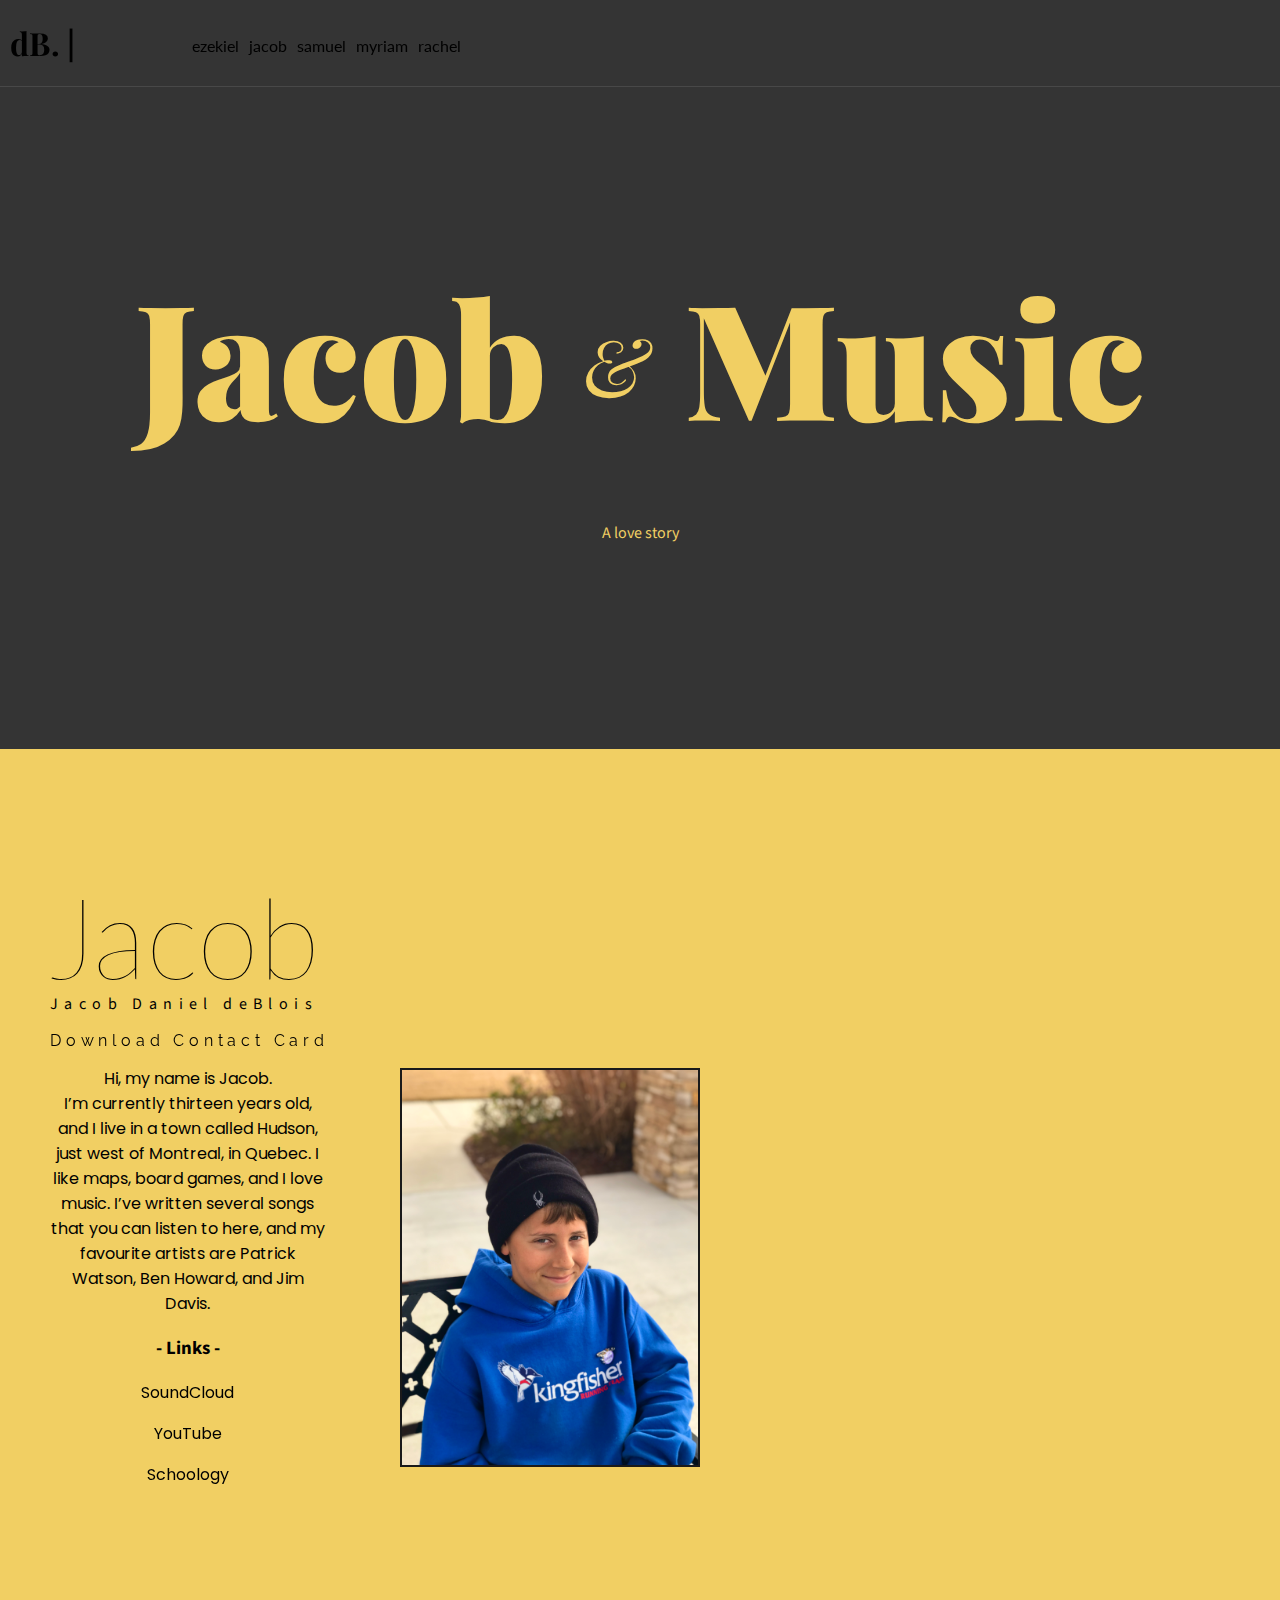
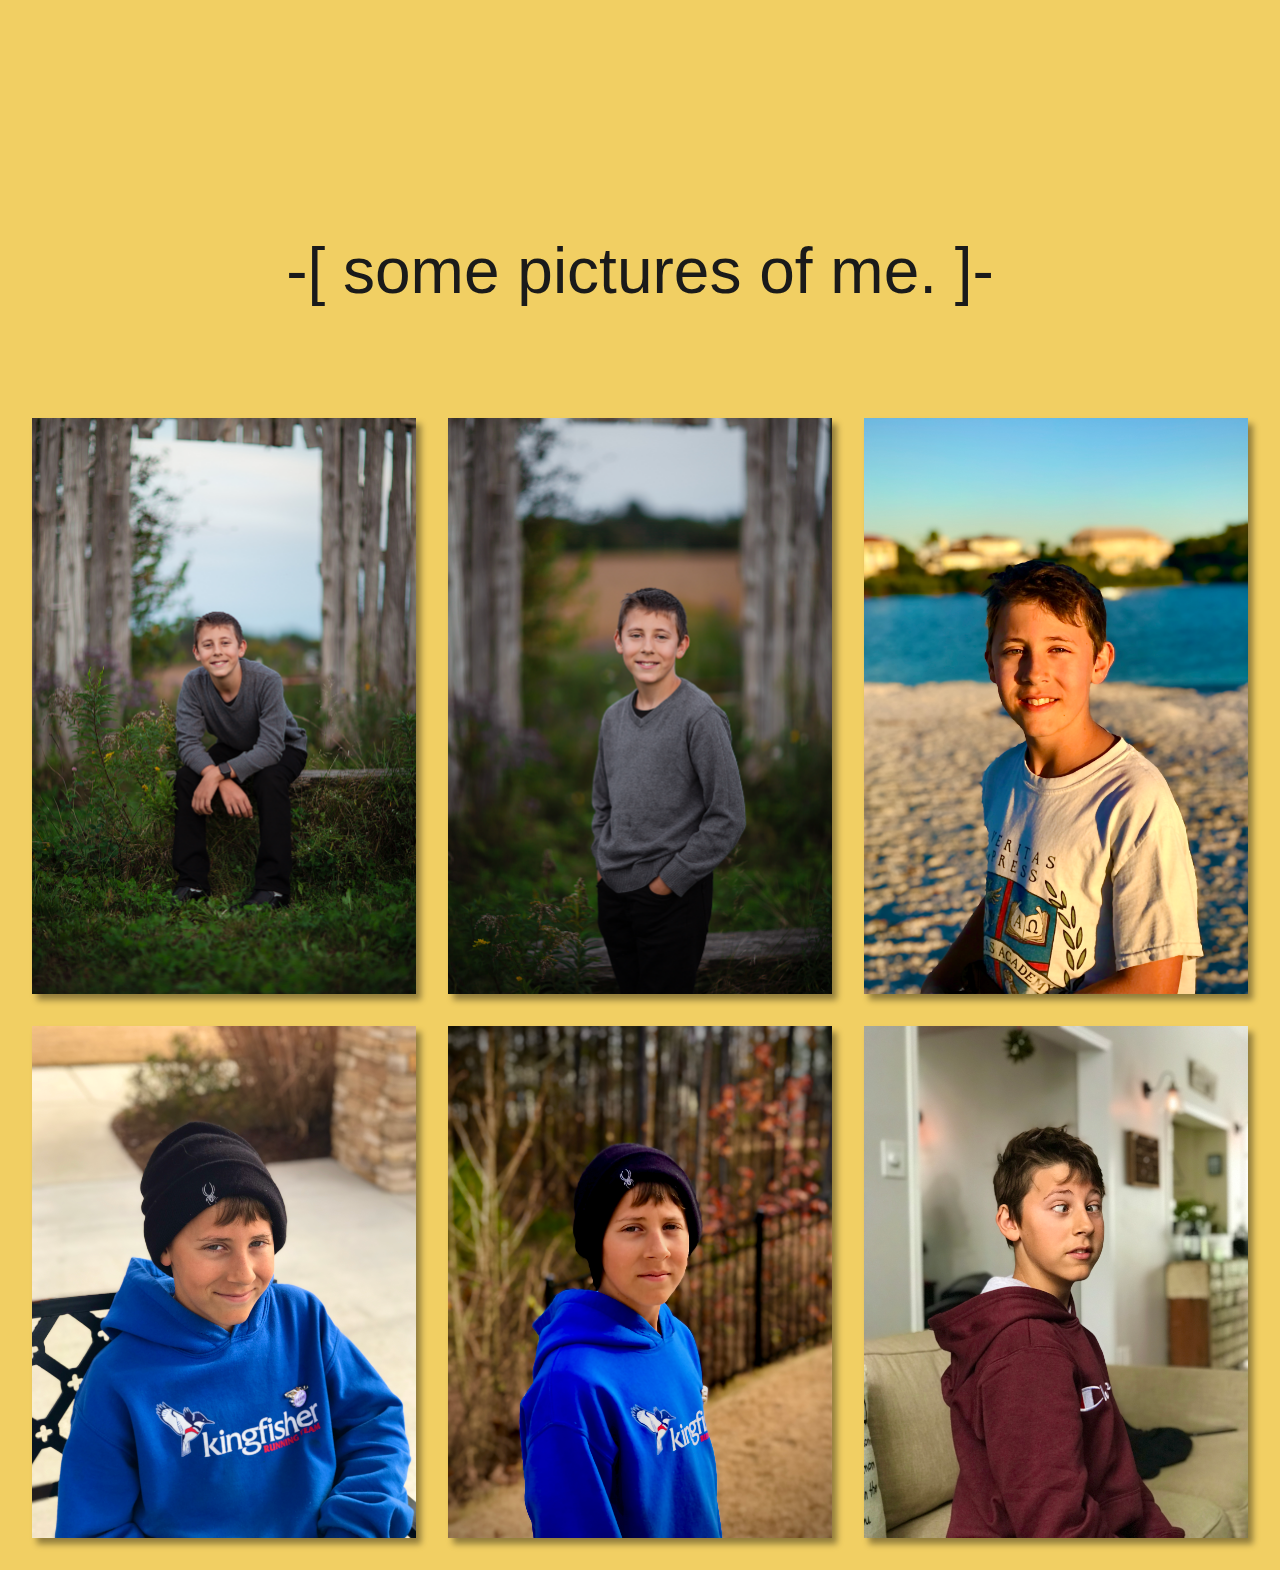
<file: p/jacob/index.html>
<!DOCTYPE html>
<html lang="en">
  <head>
    <!-- description -->

    <title>Jacob | dB.</title>
    <meta charset="UTF-8" />

    <!-- styling -->
    <link rel="stylesheet" href="./style.css" />
    <link
      href="https://fonts.googleapis.com/css?family=Lato:100"
      rel="stylesheet"
      type="text/css"
    />
    <link
      href="https://fonts.googleapis.com/css?family=Lato:100italic"
      rel="stylesheet"
      type="text/css"
    />
    <link
      href="https://fonts.googleapis.com/css?family=Source+Sans+Pro:900"
      rel="stylesheet"
      type="text/css"
    />
    <link
      href="https://fonts.googleapis.com/css?family=Playfair+Display:400italic"
      rel="stylesheet"
      type="text/css"
    />
  </head>

  <body translate="no">
    <header class="" id="header">
      <h1>dB. |</h1>
      <ul class="nav">
        <li><a href="/p/ezekiel/index.html">ezekiel</a></li>
        <li><a href="/p/jacob/index.html">jacob</a></li>
        <li><a href="/p/samuel/index.html">samuel</a></li>
        <li><a href="/p/myriam/index.html">myriam</a></li>
        <li><a href="/p/rachel/index.html">rachel</a></li>
      </ul>
    </header>
    <section id="hook">
      <!-- Typography -->
      <div class="sos">
        <h1 class="sos-r1">Jacob <span class="sos-prep">&</span> Music</h1>
        <p style="margin-top: -50px">A love story</p>
      </div>

      <style type="text/css">
        .sos {
          color: #f1cf63;
          background-color: #343434;
          text-align: center;
          font-family: Source Sans Pro, sans-serif;
          line-height: 3em;
          padding-top: 10em;
          padding-bottom: 11em;
          margin-bottom: 0px;
        }

        .sos-r1 {
          font-size: 10em;
          font-weight: 900;
          line-height: 1.1em;
        }

        .sos-prep {
          font-family: Playfair Display;
          font-weight: 400;
          font-style: italic;
          font-size: 0.5em;
          vertical-align: middle;
          margin-top: -0.4em;
          display: inline-block;
        }
      </style>
    </section>
    <section id="info">
      <div class="side">
        <h1>Jacob</h1>
        <p class="fullname">Jacob Daniel deBlois</p>
        <p class="contacts">
          <a href="assets/con/jacob.vcf" download="Jacob's Contact Card"
            >Download Contact Card</a
          >
        </p>
        <p class="descript">
          Hi, my name is Jacob.<br />
          I’m currently thirteen years old, and I live in a town called Hudson,
          just west of Montreal, in Quebec. I like maps, board games, and I love
          music. I’ve written several songs that you can listen to here, and my
          favourite artists are Patrick Watson, Ben Howard, and Jim Davis.
        </p>
        <h3 class="linking">- Links -</h3>
        <p class="link">
          <a href="https://soundcloud.com/jacob_deblois">SoundCloud</a>
        </p>
        <p class="link">
          <a href="https://www.youtube.com/channel/UCXlXJ8Y00SceIwb3QrWa44A"
            >YouTube</a
          >
        </p>
        <p class="link">
          <a href="https://www.youtube.com/channel/UCXlXJ8Y00SceIwb3QrWa44A"
            >Schoology</a
          >
        </p>
      </div>
      <div class="icon">
        <img
          src="./media/IMG_1954.jpeg"
          alt="Jacob smirking on a park bench in North Carolina during autumn"
        />
      </div>
    </section>
    <div class="container">
      <h1 class="heading">-[ some pictures of me. ]-</h1>

      <div class="gallery">
        <div class="gallery-item">
          <img
            class="gallery-image"
            src="./media/00B0022C-EFA9-4611-906C-3984BF5AC06C.JPG"
            alt="Jacob sitting on a bench, smiling casually"
          />
        </div>

        <div class="gallery-item">
          <img
            class="gallery-image"
            src="./media/07F61949-5E4C-46AC-91BD-C5BE43730E29.JPG"
            alt="Jacob smiling with a natural background"
          />
        </div>

        <div class="gallery-item">
          <img
            class="gallery-image"
            src="./media/IMG_1544.jpeg"
            alt="Jacob illuminated by the sun on a beach in Florida"
          />
        </div>

        <div class="gallery-item">
          <img
            class="gallery-image"
            src="./media/IMG_1954.jpeg"
            alt="Jacob smirking on a park bench in North Carolina during autumn"
          />
        </div>

        <div class="gallery-item">
          <img
            class="gallery-image"
            src="./media/IMG_1975.jpeg"
            alt="Jacob standing in front of a forest in the fall"
          />
        </div>

        <div class="gallery-item">
          <img
            class="gallery-image"
            src="./media/IMG_2398.jpeg"
            alt="Jacob going cross-eyed in our house during Family Christmas, 2021"
          />
        </div>
      </div>
    </div>
  </body>
</html>
</file>
<file: p/jacob/style.css>
@import url("https://fonts.googleapis.com/css2?family=Playfair+Display:wght@800&family=Pushster&family=Shizuru&display=swap");
@import url("https://fonts.googleapis.com/css2?family=Raleway:wght@200&display=swap");
@import url("https://fonts.googleapis.com/css2?family=Poppins:wght@300&display=swap");

/*

header - font-family: 'Playfair Display', serif;
normal - font-family: 'Pushster', cursive;
small - font-family: 'Shizuru', cursive;
font-family: 'Raleway', sans-serif;
font-family: 'Poppins', sans-serif;

*/

/* global styling */
a {
  position: relative;
  color: #000;
  text-decoration: none;
}

a:hover {
  color: #000;
}

a::before {
  content: "";
  position: absolute;
  display: block;
  width: 100%;
  height: 2px;
  bottom: 0;
  left: 0;
  background-color: #000;
  transform: scaleX(0);
  transition: transform 0.3s ease;
}

a:hover::before {
  transform: scaleX(1);
}

body {
  margin: 0;
  padding: 0;

  /* overflow: hidden; */

  background-color: #f1cf63;
}

h1 {
  font-family: "Playfair Display", serif;
}

.blur {
  background-size: cover;
  overflow: hidden;
  filter: blur(13px);
  position: absolute;
  height: 300px;
  top: -50px;
  left: -50px;
  right: -50px;
  bottom: -50px;
}

/* header stuff */
#header {
  width: 100vw;
  height: 250;

  top: 0;
  left: 0;

  position: fixed;

  border-bottom: 1px solid rgba(255, 255, 255, 0.1);
}

#header > h1 {
  padding-left: 10px;

  /* border-right: 1px solid #333; */
}

.nav {
  margin: 0;
  margin-top: -50px;

  padding: 0;

  width: 85%;

  float: right;

  display: block;

  list-style-type: none;
}
.nav > li {
  float: left;

  font-family: Lato, serif;

  padding-right: 10px;
}

/* content */

.flower {
  height: 200px;
  width: auto;

  margin-top: -100px;
}

/* ml styling */
.ml16 {
  color: #402d2d;
  padding: 40px 0;
  font-weight: 800;
  font-size: 2em;
  /* text-transform: uppercase; */
  letter-spacing: 0.3em;
  overflow: hidden;
}

.ml16 .letter {
  display: inline-block;
  line-height: 1em;
}

/* info */

#info {
  height: 100vh;
  width: 100vw;

  background-color: #f1cf63;

  margin: 0;
  padding: 0;
}

#info > .side > h1 {
  font-family: Lato, serif;
  font-size: 1em;
  padding: 0.5em 50px 1px;
  line-height: 1em;
  font-size: 7em;
  font-weight: 100;
}
#info > .side > .fullname {
  font-family: Source Sans Pro, sans-serif;
  letter-spacing: 0.4em;
  padding-left: 50px;
  margin-top: -75px;
}
#info > .side > .contacts {
  font-family: "Raleway", sans-serif;
  letter-spacing: 0.3em;
  padding-left: 50px;
}
#info > .side > .descript {
  width: 325px;
  text-align: center;
  font-family: "Poppins", sans-serif;
  padding-left: 50px;
  /* margin-top: -75px; */
}
#info > .side > .linking {
  width: 325px;
  text-align: center;
  font-family: Source Sans Pro, sans-serif;
  padding-left: 50px;
  /* margin-top: -75px; */
}
#info > .side > .link {
  width: 325px;
  text-align: center;
  font-family: "Poppins", sans-serif;
  padding-left: 50px;
  /* margin-top: -75px; */
}

#info > .icon > img {
  width: 300px;
  height: auto;

  border: 2px solid #1a1a1a;

  margin: -750px 400px 50px;
}

/* */

@import url(https://fonts.googleapis.com/css?family=Montserrat:500);

:root {
  /* Base font size */
  /* font-size: 10px; */
}

*,
*::before,
*::after {
  box-sizing: border-box;
}

body {
  min-height: 100vh;
  /* background-color: #fafafa; */
}

.container {
  max-width: 100rem;
  margin: 0 auto;
  padding: 0 2rem 2rem;
}

.heading {
  font-family: "Montserrat", Arial, sans-serif;
  font-size: 4rem;
  font-weight: 500;
  line-height: 1.5;
  text-align: center;
  padding: 3.5rem 0;
  color: #1a1a1a;
}

.heading span {
  display: block;
}

.gallery {
  display: flex;
  flex-wrap: wrap;
  /* Compensate for excess margin on outer gallery flex items */
  margin: -1rem -1rem;
}

.gallery-item {
  /* Minimum width of 24rem and grow to fit available space */
  flex: 1 0 24rem;
  /* Margin value should be half of grid-gap value as margins on flex items don't collapse */
  margin: 1rem;
  box-shadow: 0.3rem 0.4rem 0.4rem rgba(0, 0, 0, 0.4);
  overflow: hidden;
}

.gallery-image {
  display: block;
  width: 100%;
  height: 100%;
  object-fit: cover;
  transition: transform 400ms ease-out;
}

.gallery-image:hover {
  transform: scale(1.15);
}

/*

The following rule will only run if your browser supports CSS grid.

Remove or comment-out the code block below to see how the browser will fall-back to flexbox styling. 

*/

@supports (display: grid) {
  .gallery {
    display: grid;
    grid-template-columns: repeat(auto-fit, minmax(24rem, 1fr));
    grid-gap: 2rem;
  }

  .gallery,
  .gallery-item {
    margin: 0;
  }
}
</file>
